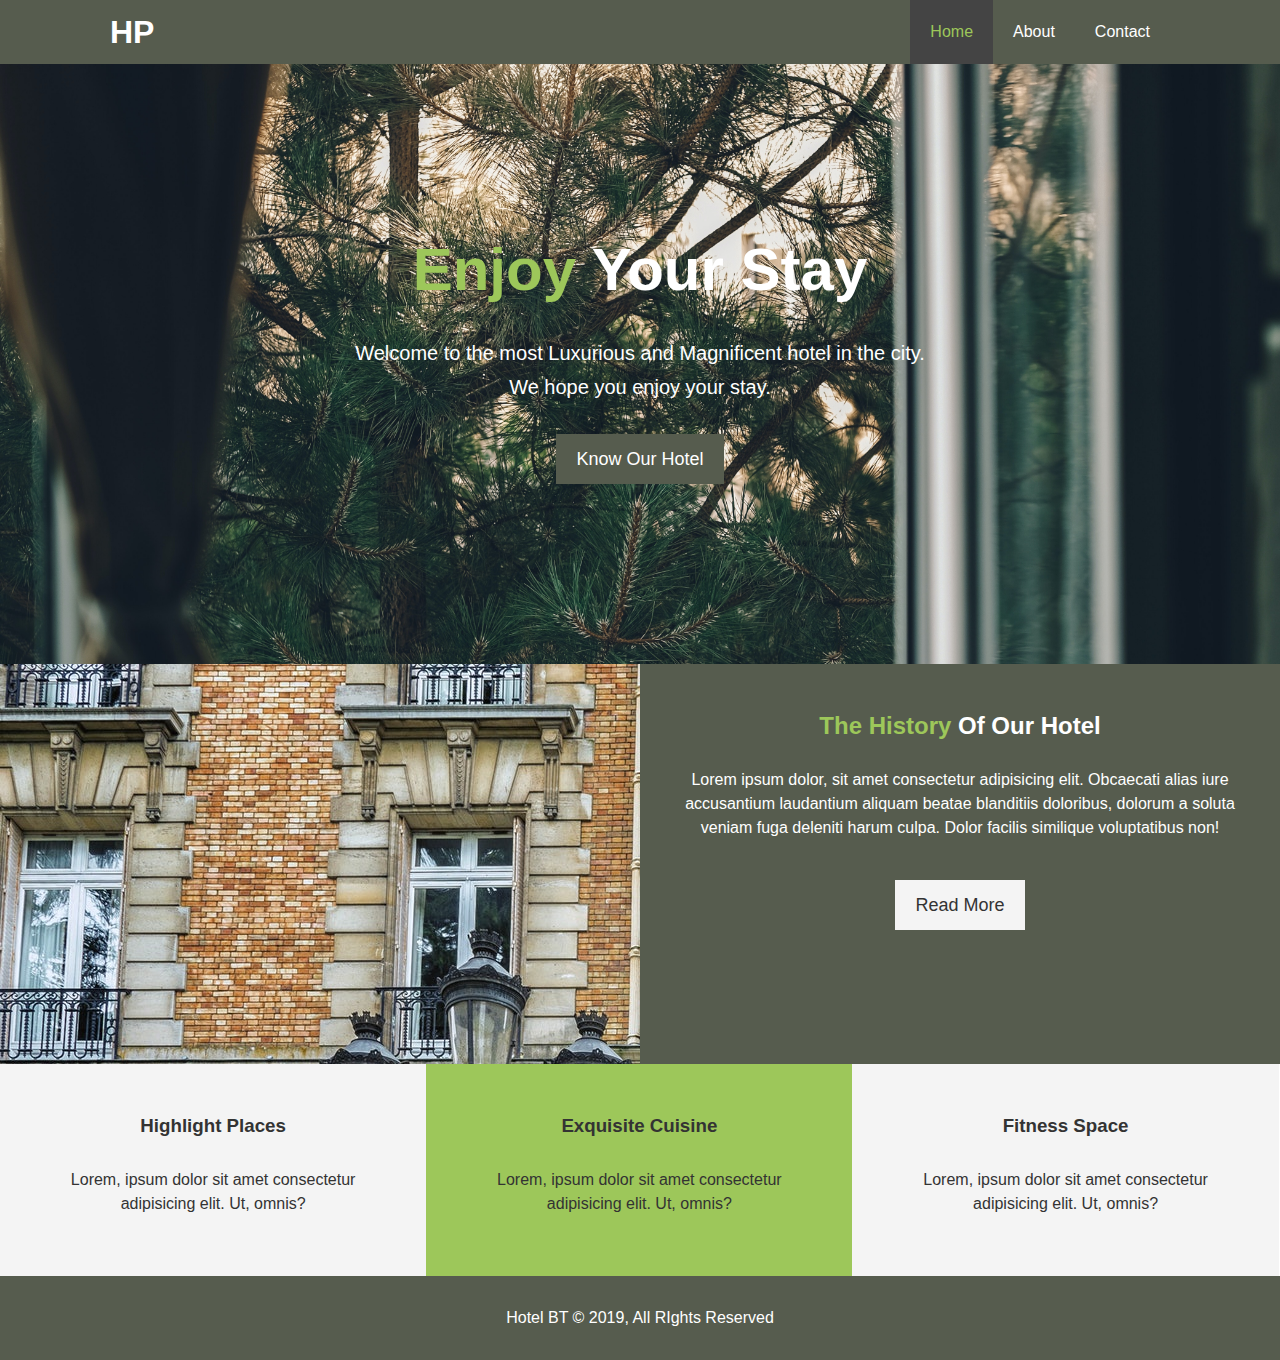
<file: index.html>
<!DOCTYPE html>
<html lang="en">
  <head>
    <meta charset="UTF-8" />
    <meta name="viewport" content="width=device-width, initial-scale=1.0" />
    <meta http-equiv="X-UA-Compatible" content="ie=edge" />
    <meta
      name="description"
      content="Welcome to one of my sample project using HTML and CSS."
    />
    <meta name="keywords" content="HTML, CSS, WebDev. Frontend" />
    <link
      rel="stylesheet"
      href="https://use.fontawesome.com/releases/v5.6.1/css/all.css"
      integrity="sha384-gfdkjb5BdAXd+lj+gudLWI+BXq4IuLW5IT+brZEZsLFm++aCMlF1V92rMkPaX4PP"
      crossorigin="anonymous"
    />
    <link rel="stylesheet" href="css/style.css" />
    <link rel="stylesheet" media="screen and (max-width:768px)" href="css/smallScreen.css" />
    <title>Hotel Website | Project</title>
  </head>
  <body>
    <header>
      <nav id="navbar">
        <div class="container">
          <h1 class="logo"><a href="index.html">HP</a></h1>
          <ul>
            <li><a class="current" href="index.html">Home</a></li>
            <li><a href="about.html">About</a></li>
            <li><a href="contact.html">Contact</a></li>
          </ul>
        </div>
      </nav>

      <div id="showcase">
        <div class="container">
          <div class="showcase-content">
            <h1><span class="text-primary">Enjoy</span> Your Stay</h1>
            <p class="lead">
              Welcome to the most Luxurious and Magnificent hotel in the city.
              <br />We hope you enjoy your stay.
            </p>
            <a class="btn" href="about.html">Know Our Hotel</a>
          </div>
        </div>
      </div>
    </header>

    <section id="home-info" class="bg-dark">
      <div class="info-img"></div>
      <div class="info-content">
        <h2><span class="text-primary">The History</span> Of Our Hotel</h2>
        <p>
          Lorem ipsum dolor, sit amet consectetur adipisicing elit. Obcaecati
          alias iure accusantium laudantium aliquam beatae blanditiis doloribus,
          dolorum a soluta veniam fuga deleniti harum culpa. Dolor facilis
          similique voluptatibus non!
        </p>
        <a href="about.html" class="btn btn-light">Read More</a>
      </div>
    </section>

    <section id="features">
      <div class="box bg-light">
        <i class="fas fa-hotel fa-3x"></i>
        <h3>Highlight Places</h3>
        <p>
          Lorem, ipsum dolor sit amet consectetur adipisicing elit. Ut, omnis?
        </p>
      </div>
      <div class="box bg-primary">
        <i class="fas fa-utensils fa-3x"></i>
        <h3>Exquisite Cuisine</h3>
        <p>
          Lorem, ipsum dolor sit amet consectetur adipisicing elit. Ut, omnis?
        </p>
      </div>
      <div class="box bg-light">
        <i class="fas fa-dumbbell fa-3x"></i>
        <h3>Fitness Space</h3>
        <p>
          Lorem, ipsum dolor sit amet consectetur adipisicing elit. Ut, omnis?
        </p>
      </div>
    </section>

    <div class="clr"></div>

    <footer id="main-footer">
      <p>Hotel BT &copy; 2019, All RIghts Reserved</p>
    </footer>
  </body>
</html>
</file>
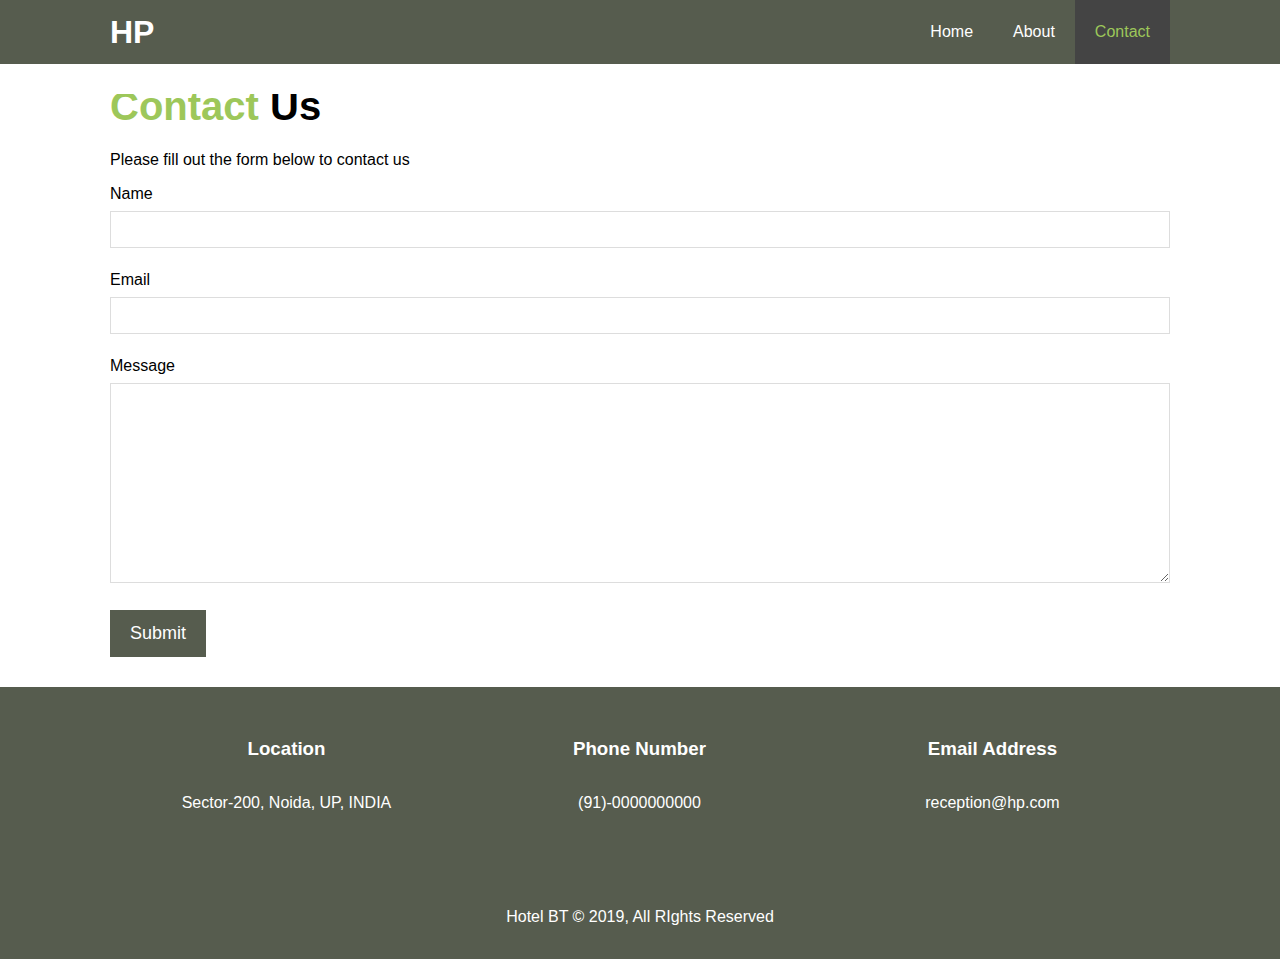
<file: contact.html>
<!DOCTYPE html>
<html lang="en">
<head>
  <meta charset="UTF-8">
  <meta name="viewport" content="width=device-width, initial-scale=1.0">
  <meta http-equiv="X-UA-Compatible" content="ie=edge">
  <meta
      name="description"
      content="Welcome to one of my sample project using HTML and CSS."
    />
    <meta name="keywords" content="HTML, CSS, WebDev. Frontend" />
  <link rel="stylesheet" href="https://use.fontawesome.com/releases/v5.6.1/css/all.css" integrity="sha384-gfdkjb5BdAXd+lj+gudLWI+BXq4IuLW5IT+brZEZsLFm++aCMlF1V92rMkPaX4PP" crossorigin="anonymous">
  <link rel="stylesheet" href="css/style.css">
  <link rel="stylesheet" media="screen and (max-width:768px)" href="css/smallScreen.css" />
  <title>HP | Contact</title>
</head>
<body>
  <header>
    <nav id="navbar">
      <div class="container">
        <h1 class="logo"><a href="index.html">HP</a></h1>
        <ul>
          <li><a href="index.html">Home</a></li>
          <li><a href="about.html">About</a></li>
          <li><a class="current" href="contact.html">Contact</a></li>
        </ul>
      </div>
    </nav>
  </header>

  <section id="contact-form" class="py-3">
    <div class="container">
      <h1 class="l-heading"><span class="text-primary">Contact</span> Us</h1>
      <p>Please fill out the form below to contact us</p>
      <form action="process.php">
        <div class="form-group">
          <label for="name">Name</label>
          <input type="text" name="name" id="name">
        </div>
        <div class="form-group">
          <label for="email">Email</label>
          <input type="email" name="email" id="email">
        </div>
        <div class="form-group">
          <label for="message">Message</label>
          <textarea name="message" id="message"></textarea>
        </div>
        <button type="submit" class="btn">Submit</button>
      </form>
    </div>
  </section>

  <section id="contact-info" class="bg-dark">
    <div class="container">
        <div class="box">
            <i class="fas fa-hotel fa-3x"></i>
            <h3>Location</h3>
            <p>Sector-200, Noida, UP, INDIA</p>
          </div>
          <div class="box">
              <i class="fas fa-phone fa-3x"></i>
              <h3>Phone Number</h3>
              <p>(91)-0000000000</p>
          </div>
          <div class="box">
              <i class="fas fa-envelope fa-3x"></i>
              <h3>Email Address</h3>
              <p>reception@hp.com</p>
          </div>
    </div>
  </section>

  <footer id="main-footer">
    <p>Hotel BT &copy; 2019, All RIghts Reserved</p>
  </footer>
</body>
</html>
</file>
<file: css/style.css>
* {
  margin: 0;
  padding: 0;
  box-sizing: border-box;
}
html,
body {
  font-family: "Segoe UI", Tahoma, Geneva, Verdana, sans-serif;
  line-height: 24px;
}
a {
  text-decoration: none;
}
h1,
h2,
h3 {
  padding-bottom: 20px;
}
p {
  margin: 10px 0;
}
.container {
  margin: auto;
  max-width: 1100px;
  overflow: auto;
  padding: 0 20px;
}
.text-primary {
  color: #9dc75a;
}
.lead {
  font-size: 20px;
}
.btn {
  display: inline-block;
  font-size: 18px;
  color: #ffffff;
  background: #565c4e;
  padding: 13px 20px;
  border: none;
  cursor: pointer;
}
.btn:hover {
  background: #9dc75a;
  color: #333;
}
.btn-light {
  background: #f4f4f4;
  color: #333;
}
.bg-dark {
  background: #565c4e;
  color: #fff;
}
.bg-light {
  background: #f4f4f4;
  color: #333;
}
.bg-primary {
  background: #9dc75a;
  color: #333;
}
.clr {
  clear: both;
}
.l-heading {
  font-size: 40px;
}
.py-1 {
  padding: 10px 0;
}
.py-2 {
  padding: 20px 0;
}
.py-3 {
  padding: 30px 0;
}
#navbar {
  background: #565c4e;
  color: #fff;
  overflow: auto;
}
#navbar a {
  color: #fff;
}
#navbar h1 {
  float: left;
  padding-top: 20px;
}
#navbar ul {
  list-style: none;
  float: right;
}
#navbar ul li {
  float: left;
}
#navbar ul li a {
  display: block;
  padding: 20px;
  text-align: center;
}
#navbar ul li a:hover {
  background: #4b4b4b;
  color: #9dc75a;
}
#navbar ul li a.current {
  background: #444;
  color: #9dc75a;
}
#showcase {
  background: url("../img/showcase.jpg") no-repeat center center/cover;
  height: 600px;
}
#showcase .showcase-content {
  color: #fff;
  text-align: center;
  padding-top: 170px;
}
#showcase .showcase-content h1 {
  font-size: 60px;
  line-height: 1.2em;
}
#showcase .showcase-content p {
  padding-bottom: 20px;
  line-height: 1.7em;
}
#home-info {
  height: 400px;
}
#home-info .info-img {
  float: left;
  width: 50%;
  background: url("../img/photo-1.jpg") no-repeat;
  min-height: 100%;
}
#home-info .info-content {
  float: right;
  width: 50%;
  height: 100%;
  text-align: center;
  padding: 50px 30px;
  overflow: hidden;
}
#home-info .info-content p {
  padding-bottom: 30px;
}
.box {
  float: left;
  width: 33.3%;
  padding: 50px;
  text-align: center;
}
.box i {
  margin-bottom: 10px;
}
#about-info .info-right {
  float: right;
  width: 50%;
  min-height: 100%;
}
#about-info .info-right img {
  display: block;
  margin: auto;
  width: 70%;
  border-radius: 50%;
}
#about-info .info-left {
  float: left;
  width: 50%;
  min-height: 100%;
}
#testimonials {
  height: 600px;
  background: url("../img/test-bg.jpg") no-repeat center center/cover;
  padding-top: 100px;
}
#testimonials h2 {
  color: #383a34;
  text-align: center;
  padding-bottom: 40px;
}
#testimonials .testimonial {
  padding: 20px;
  margin-bottom: 40px;
  border-radius: 5px;
  opacity: 0.85;
}
#testimonials .testimonial img {
  width: 100px;
  float: left;
  margin-right: 20px;
  border-radius: 50%;
}
#contact-form .form-group {
  margin-bottom: 20px;
}
#contact-form label {
  display: block;
  margin-bottom: 5px;
}
#contact-form input,
#contact-form textarea {
  width: 100%;
  padding: 10px;
  border: 1px #ddd solid;
}
#contact-form textarea {
  height: 200px;
}
#contact-form input:focus,
#contact-form textarea:focus {
  outline: none;
  border-color: #9dc75a;
}
#main-footer {
  text-align: center;
  background: #565c4e;
  color: #fff;
  padding: 20px;
}
</file>
<file: css/smallScreen.css>
#navbar h1 {
  text-align: center;
  float: none;
}
#navbar ul,
#navbar ul li {
  float: none;
}
#navbar ul li a {
  padding: 8px;
}
#navbar {
  padding-bottom: 12px;
}

#home-info {
  height:auto;
}
#home-info .info-img {
  display: none;
}
#home-info .info-content {
  float: none;
  width: 100%;
}
.box{
    float: none;
    height: 33.3%;
    width: auto;
}
#about-info .info-left,
#about-info .info-right{
    float: none;
    width: auto;
    height: auto;
}
.l-heading{
    text-align: center;
}
</file>
